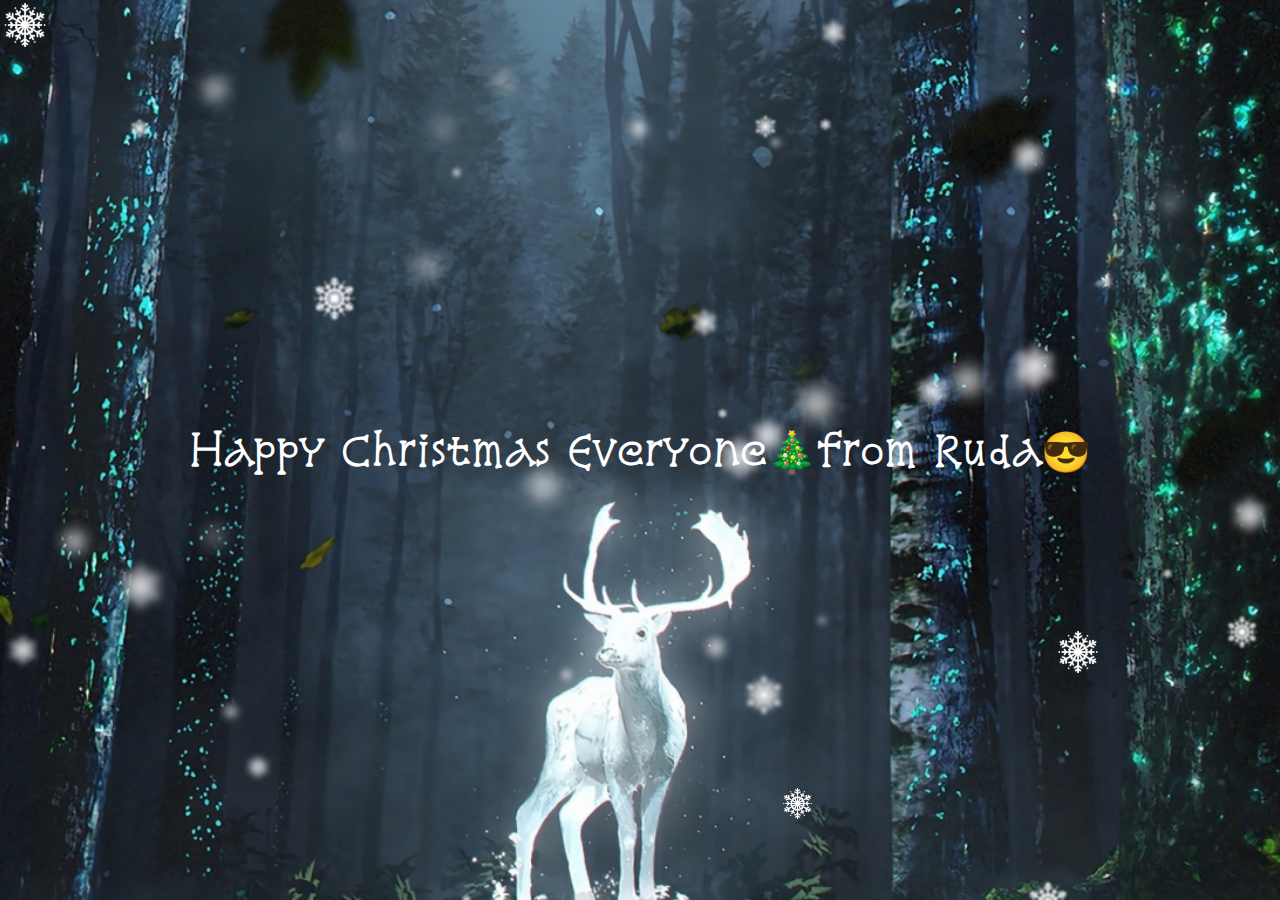
<file: index.html>
<!DOCTYPE html>
<html lang="en">
<head>
    <meta charset="UTF-8">
    <meta http-equiv="X-UA-Compatible" content="IE=edge">
    <meta name="viewport" content="width=device-width, initial-scale=1.0">
    <title>Happy Christmas Everyone</title>
    <link rel="stylesheet" href="style.css">
</head>
<body>
    <div id="container">
        <h1>Happy Christmas Everyone🎄from Ruda😎</h1>
        <div class="snow"></div>
    </div>
    

    <script src="script.js"></script>
</body>
</html>
</file>
<file: style.css>
@import url('https://fonts.googleapis.com/css2?family=Snowburst+One&display=swap');
body{
    margin:0;
}
#container{
    position: relative;
    width:100%;
    height:100vh;
    background-image: url(background.jpg);
    background-size: cover;
    background-position: center;
    overflow: hidden;
    display: flex;
    justify-content: center;
    align-items: center;
}
h1{
    color:#fff;
    margin:0;
    font-size: 40px;
    font-family: 'Snowburst One', cursive;
}

.snow{
    position: absolute;
    top:0;
    left:0;
    width:50px;
    height:50px;
    background-image: url(snow.png);
    background-size: cover;
    animation: animationSnow 4s ease-in-out infinite;
}
@keyframes animationSnow{
    0%{
        transform: translate(0,0);
        opacity: 0;
    }
    50%{
        opacity: 1;
    }
    100%{
        opacity: 0;
        transform: translate(100px,50vh);
    }
}
</file>
